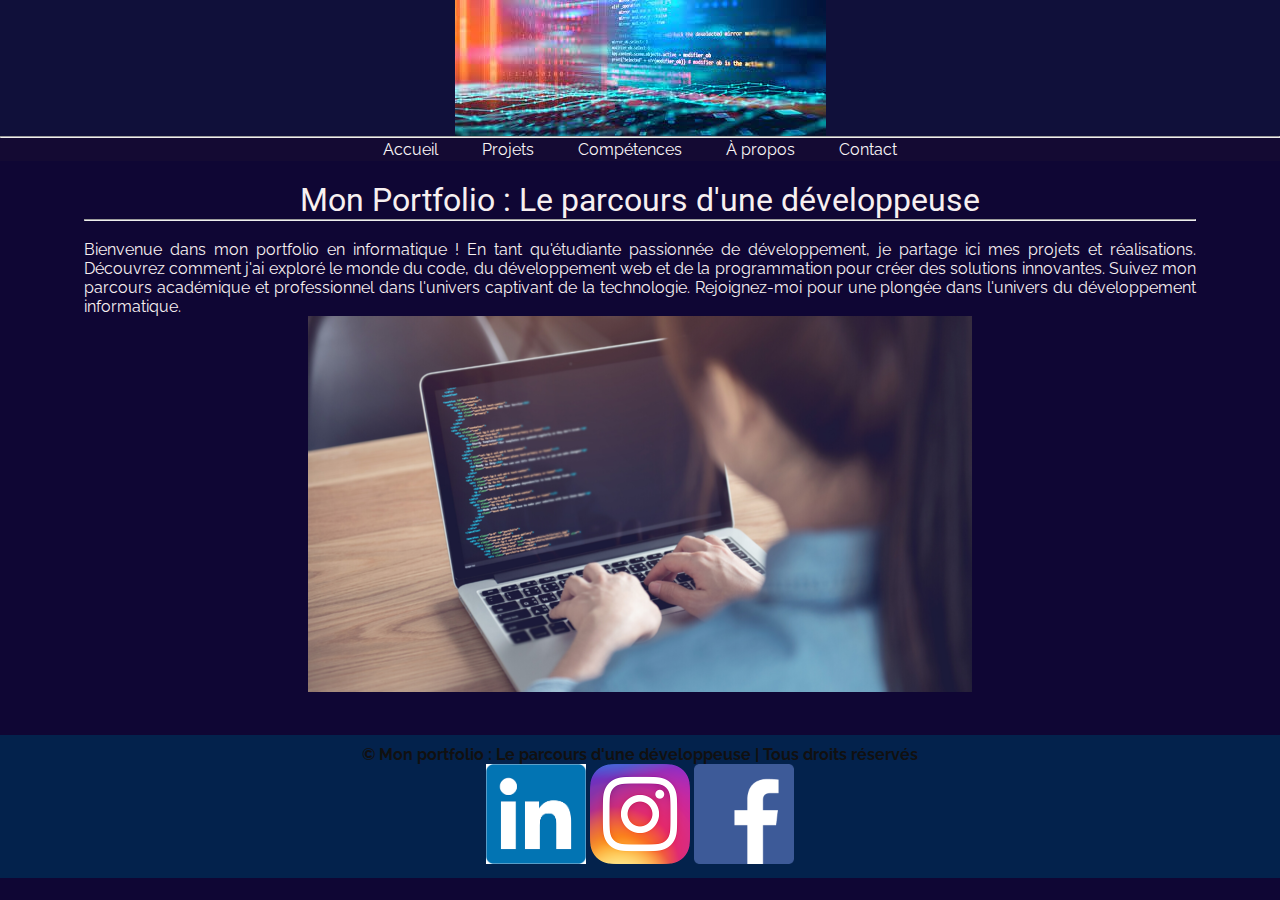
<file: SARTHOISE/index.html>
<!DOCTYPE html>
<html>
<head>
    <!-- Titre -->
    <title>Mon Portfolio : Le parcours d'une développeuse</title>

    <!-- Balises Meta -->
    <meta charset="utf-8">
    <meta name="author" content="Cerine">
    <meta name="description" content="Mon Portfolio de Développeuse, Projets, Informatique, Carrière">
    <meta name="robots" content="index, follow">

    <!-- Favicon -->
    <link rel="icon" type="image/png" href="images/favicon.png">

    <!-- CSS et polices -->
    <link rel="stylesheet" type="text/css" href="css/style.css">
    <link href="https://fonts.googleapis.com/css?family=Raleway:300|Roboto:300&display=swap" rel="stylesheet">
</head>
<body>
    <!-- Bannière -->
    <div class="banner">
        <img src="../SARTHOISE/images/info2.jpeg" alt="Logo La Sarthoise">
    </div>
    <hr>
    <!-- Menu -->
    <div class="menu">
        <ul>
            <li><a href="index.html">Accueil</a></li>
            <li><a href="html/projets.html">Projets</a></li>
            <li><a href="html/competences.html">Compétences</a></li>
            <li><a href="html/apropos.html">À propos</a></li>
            <li><a href="html/contact.html">Contact</a></li>
        </ul>
    </div>
    <div class="banner2"></div>
    <!-- Contenu de la page -->
    <div class="principal">
        <h1>Mon Portfolio : Le parcours d'une développeuse</h1>
        <hr>
        <br>
        <p>
            Bienvenue dans mon portfolio en informatique ! En tant qu'étudiante passionnée de développement, je partage ici mes projets et réalisations. Découvrez comment j'ai exploré le monde du code, du développement web et de la programmation pour créer des solutions innovantes. Suivez mon parcours académique et professionnel dans l'univers captivant de la technologie. Rejoignez-moi pour une plongée dans l'univers du développement informatique.        </p>
        <div class="imgsolidaire">
            <img src="images/fille1.png" alt="Mains avec fleur de La Sarthoise">
        </div>
        <br>
    </div>
    <script src="https://cdn.jsdelivr.net/npm/bootstrap@5.3.0/dist/js/bootstrap.bundle.min.js"></script>
   <!-- Footer -->
		<div class="footer">
			<p>&copy; Mon portfolio : Le parcours d'une développeuse | Tous droits réservés</p>
			<div id="socialmedia">
				<a href="https://www.linkedin.com/in/cerine-aziz/"><img src="images/linkedin.png" alt="linkedin" style="width: 100px; height: auto;"></a>
				<a href="https://www.instagram.com/cer__ineee/"><img src="images/instagram.png" alt="Instagram" style="width: 100px; height: auto;"></a>
				<a href="https://www.facebook.com/celina.celine.315428?__tn__=%3C"><img src="images/facebook.png" alt="Facebook" style="width: 100px; height: auto;"></a>
			</div>
		</div>
</body>
</html>
</file>
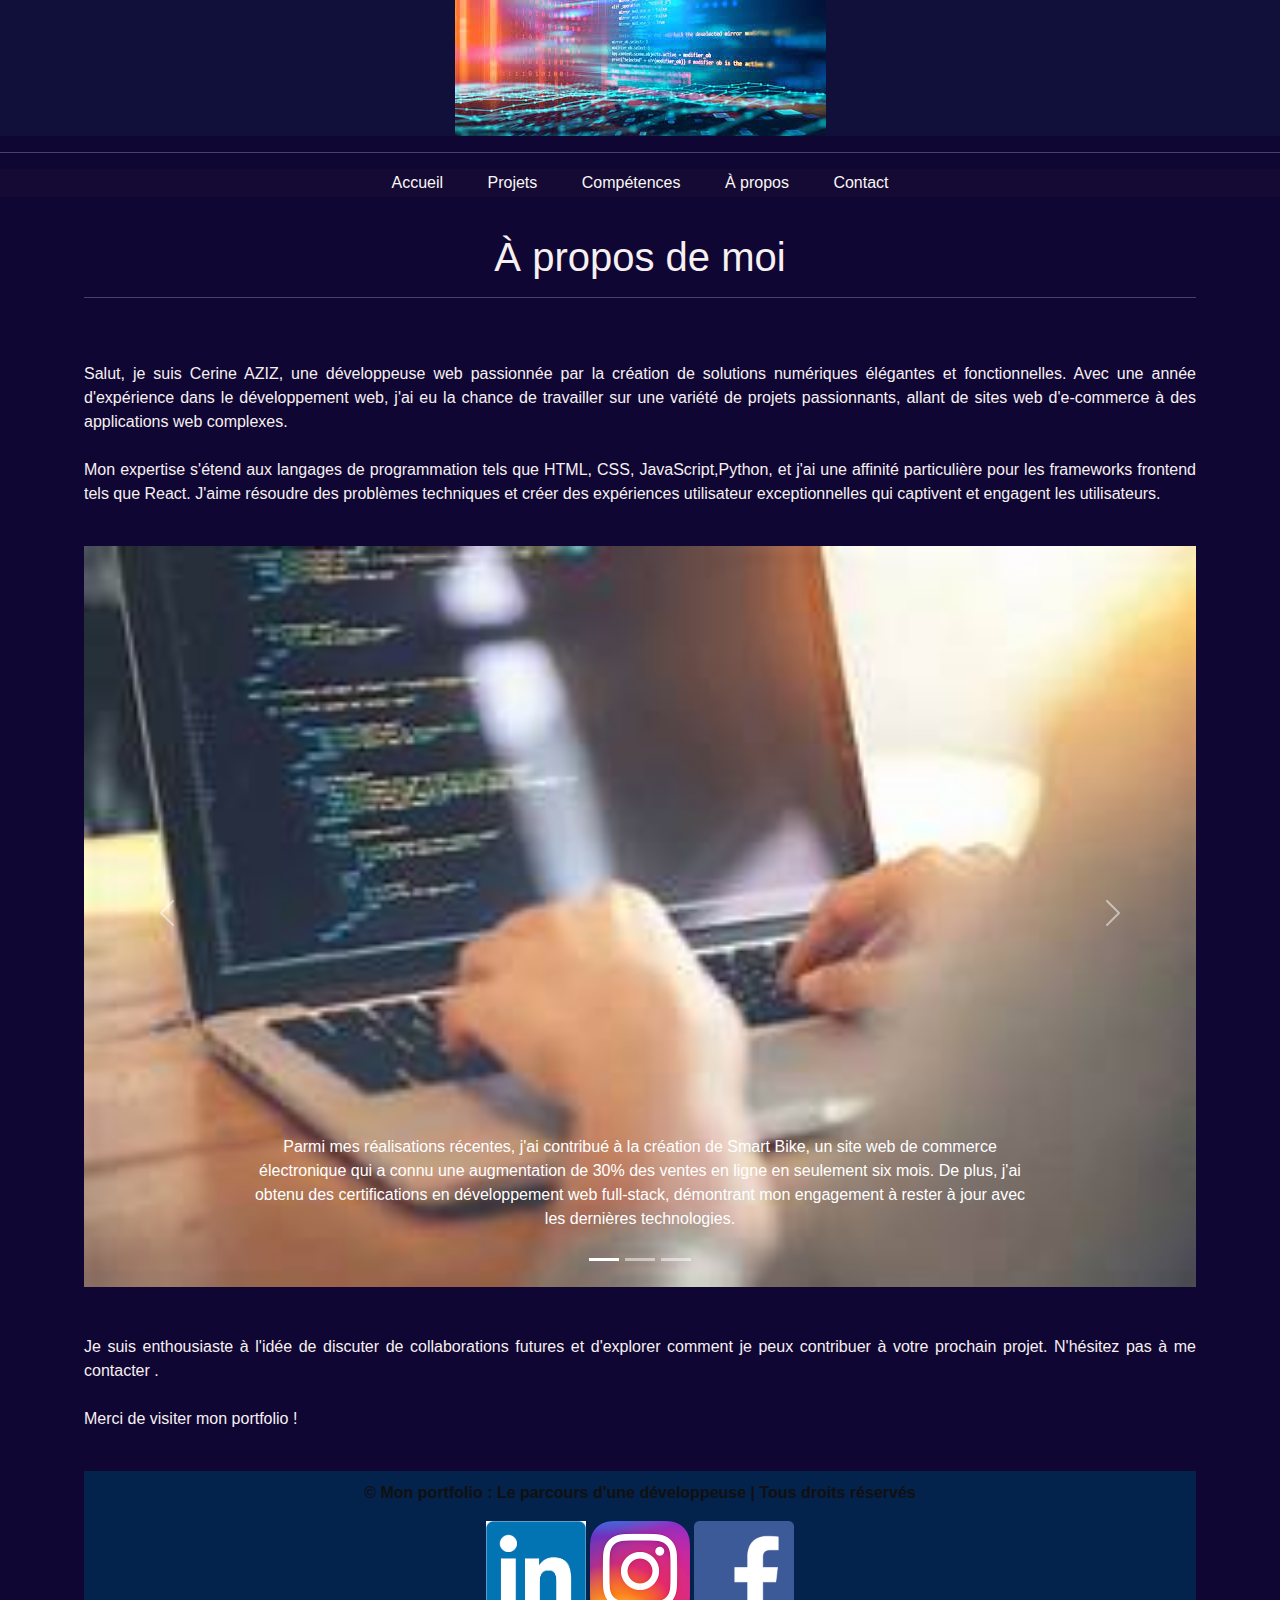
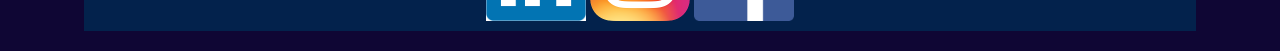
<file: SARTHOISE/html/apropos.html>
<!DOCTYPE html>
<html>
<head>
    <!-- Titre -->
    <title>À propos de Moi</title>
    
    <!-- Balises Meta -->
    <meta charset="utf-8">
    <meta name="author" content="Cerine">
    <meta name="description" content="Mon Portfolio - Développeuse, Projets, Informatique, Carrière">
    <meta name="robots" content="index, follow">
    
    <!-- Favicon -->
    <link rel="icon" type="image/png" href="../images/favicon.png">
    
    <!-- Lien vers le fichier CSS externe -->
    <link rel="stylesheet" type="text/css" href="../css/style.css">
    <!-- Ajoutez cette ligne pour relier votre page à votre fichier CSS -->
    
	<link rel="stylesheet" href="https://cdn.jsdelivr.net/npm/bootstrap@5.3.0/dist/css/bootstrap.min.css">
	<link rel="stylesheet" type="text/css" href="../css/style.css">
	
</head>

	<body>
		<!-- Banner -->
		<div class="banner">
			<img src="../images/info2.jpeg" alt="Logo La Sarthoise">
		</div>

		<hr>
		
		<!-- Menu -->
		<div class="menu">
			<ul>
				<li><a href="../index.html">Accueil</a></li>
				<li><a href="projets.html">Projets</a></li>
				<li><a href="competences.html">Compétences</a></li>
				<li><a href="apropos.html">À propos</a></li>
				<li><a href="contact.html">Contact</a>
				</li>
			</ul>
		</div>
		
		<div class="banner2">
		</div>

		<!-- Page Content -->
		<div class="principal">
			<h1>À propos de moi</h1>

			<hr>
			<br>
			<br>

			<p>
				Salut, je suis Cerine AZIZ, une développeuse web passionnée par la création de solutions numériques élégantes et fonctionnelles. Avec une année d'expérience dans le développement web, j'ai eu la chance de travailler sur une variété de projets passionnants, allant de sites web d'e-commerce à des applications web complexes.



				<br>

				<br>

				Mon expertise s'étend aux langages de programmation tels que HTML, CSS, JavaScript,Python, et j'ai une affinité particulière pour les frameworks frontend tels que React. J'aime résoudre des problèmes techniques et créer des expériences utilisateur exceptionnelles qui captivent et engagent les utilisateurs.

				<br>
				<br>
				
			</p>

			<div id="carouselExampleCaptions" class="carousel slide" data-bs-ride="carousel">
				<div class="carousel-indicators">
				  <button type="button" data-bs-target="#carouselExampleCaptions" data-bs-slide-to="0" class="active" aria-current="true" aria-label="Slide 1"></button>
				  <button type="button" data-bs-target="#carouselExampleCaptions" data-bs-slide-to="1" aria-label="Slide 2"></button>
				  <button type="button" data-bs-target="#carouselExampleCaptions" data-bs-slide-to="2" aria-label="Slide 3"></button>
				</div>
				<div class="carousel-inner">
				  <div class="carousel-item active">
					<img src="../images/slide4.jpeg" class="d-block w-100" alt="...">
					<div class="carousel-caption d-none d-md-block">
					  <p>Parmi mes réalisations récentes, j'ai contribué à la création de Smart Bike, un site web de commerce électronique qui a connu une augmentation de 30% des ventes en ligne en seulement six mois. De plus, j'ai obtenu des certifications en développement web full-stack, démontrant mon engagement à rester à jour avec les dernières technologies.</p>
					</div>
				  </div>
				  <div class="carousel-item">
					<img src="../images/slide 2.jpg" class="d-block w-100" alt="...">
					<div class="carousel-caption d-none d-md-block">
					
					  <p>Ce qui m'anime le plus dans le développement web, c'est la possibilité de créer des solutions qui ont un impact réel. Je suis toujours à la recherche de nouvelles opportunités pour collaborer sur des projets intéressants qui résolvent des problèmes et améliorent la vie des gens.</p>
					</div>
				  </div>
				  <div class="carousel-item">
					<img src="../images/slide3.jpeg" class="d-block w-100" alt="...">
					<div class="carousel-caption d-none d-md-block">
					  <p>En dehors du développement, vous me trouverez souvent en train d'explorer de nouvelles technologies, de lire des livres sur le développement personnel, ou de m'adonner à ma passion pour le sport. Je crois en l'apprentissage continu et je suis toujours ouverte aux nouvelles idées et aux défis.</p>
					</div>
				  </div>
				</div>
				<button class="carousel-control-prev" type="button" data-bs-target="#carouselExampleCaptions" data-bs-slide="prev">
				  <span class="carousel-control-prev-icon" aria-hidden="true"></span>
				  <span class="visually-hidden">Previous</span>
				</button>
				<button class="carousel-control-next" type="button" data-bs-target="#carouselExampleCaptions" data-bs-slide="next">
				  <span class="carousel-control-next-icon" aria-hidden="true"></span>
				  <span class="visually-hidden">Next</span>
				</button>
			  </div>
			<p>
				

				<br>
				<br> 

				Je suis enthousiaste à l'idée de discuter de collaborations futures et d'explorer comment je peux contribuer à votre prochain projet. N'hésitez pas à me contacter .
				<br>
				<br>
				Merci de visiter mon portfolio !
				<br>
				<br>

			</p>

			<script src="https://cdn.jsdelivr.net/npm/bootstrap@5.3.0/dist/js/bootstrap.bundle.min.js"></script>

		<!-- Footer -->
		<div class="footer">
			<p>&copy; Mon portfolio : Le parcours d'une développeuse | Tous droits réservés</p>
			<div id="socialmedia">
				<a href="https://www.linkedin.com/in/cerine-aziz/"><img src="../images/linkedin.png" alt="linkedin" style="width: 100px; height: auto;"></a>
				<a href="https://www.instagram.com/cer__ineee/"><img src="../images/instagram.png" alt="Instagram" style="width: 100px; height: auto;"></a>
				<a href="https://www.facebook.com/celina.celine.315428?__tn__=%3C"><img src="../images/facebook.png" alt="Facebook" style="width: 100px; height: auto;"></a>
			</div>
		</div>
		</body>
	</html>
</file>
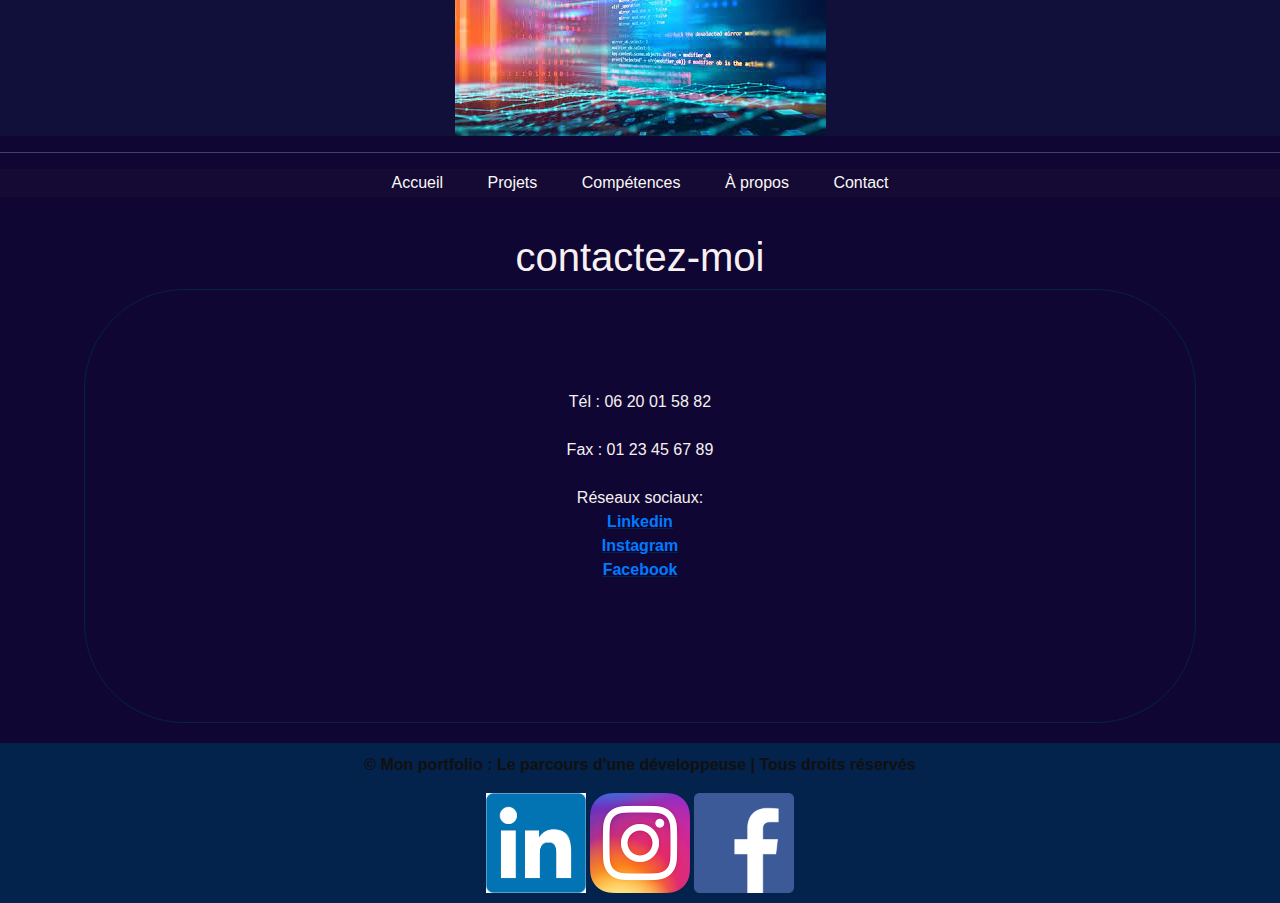
<file: SARTHOISE/html/contact.html>
<!DOCTYPE html>
<html>
	<head>
		<!-- Titre -->
		<title>Mon portfolio : Contact</title>
		
		<!-- Balises Meta -->
		<meta charset="utf-8">
		<meta name="author" content="Cerine">
		<meta name="description" content="Mon Portfolio - Développeuse, Projets, Informatique, Carrière">
		<meta name="robots" content="index, follow">
		
		<!-- Favicon -->
		<link rel="icon" type="image/png" href="../images/favicon.png">
		
		<!-- CSS and Fonts -->
		<link rel="stylesheet" href="https://cdn.jsdelivr.net/npm/bootstrap@5.3.0/dist/css/bootstrap.min.css">
<link rel="stylesheet" type="text/css" href="../css/style.css">

	</head>

	<body>
		<!-- Banner -->
		<div class="banner">
			<img src="../images/info2.jpeg" alt="Logo La Sarthoise">
		</div>

		<hr>
		
		<!-- Menu -->
		<div class="menu">
			<ul>
				<li><a href="../index.html">Accueil</a></li>
				<li><a href="projets.html">Projets</a></li>
				<li><a href="competences.html">Compétences</a></li>
				<li><a href="apropos.html">À propos</a></li>
				<li><a href="contact.html">Contact</a>
				</li>
			</ul>
		</div>
		
		<div class="banner2">
		</div>

		<!-- Page Content -->
		<div class="principal">
			<h1> contactez-moi</h1>

			<div id="contactbox">
				<p id="contact">
					Tél : 06 20 01 58 82
					<br>
					<br>
					Fax : 01 23 45 67 89
					<br>
					<br>
					Réseaux sociaux:
					<br>
					<a href="https://www.linkedin.com/in/cerine-aziz/">Linkedin</a>
					<br>
					<a href="https://www.instagram.com/cer__ineee/">Instagram</a>
					<br>
					<a href="https://www.facebook.com/celina.celine.315428?__tn__=%3C">Facebook</a>
					<br>
					<br>
				</p>
			</div>

	
		</div>
		<script src="https://cdn.jsdelivr.net/npm/bootstrap@5.3.0/dist/js/bootstrap.bundle.min.js"></script>
	<!-- Footer -->
	<div class="footer">
		<p>&copy; Mon portfolio : Le parcours d'une développeuse | Tous droits réservés</p>
		<div id="socialmedia">
			<a href="https://www.linkedin.com/in/cerine-aziz/"><img src="../images/linkedin.png" alt="../linkedin" style="width: 100px; height: auto;"></a>
			<a href="https://www.instagram.com/cer__ineee/"><img src="../images/instagram.png" alt="../Instagram" style="width: 100px; height: auto;"></a>
			<a href="https://www.facebook.com/celina.celine.315428?__tn__=%3C"><img src="../images/facebook.png" alt="Facebook" style="width: 100px; height: auto;"></a>
		</div>
	</div>
	</body>
</html>
</file>
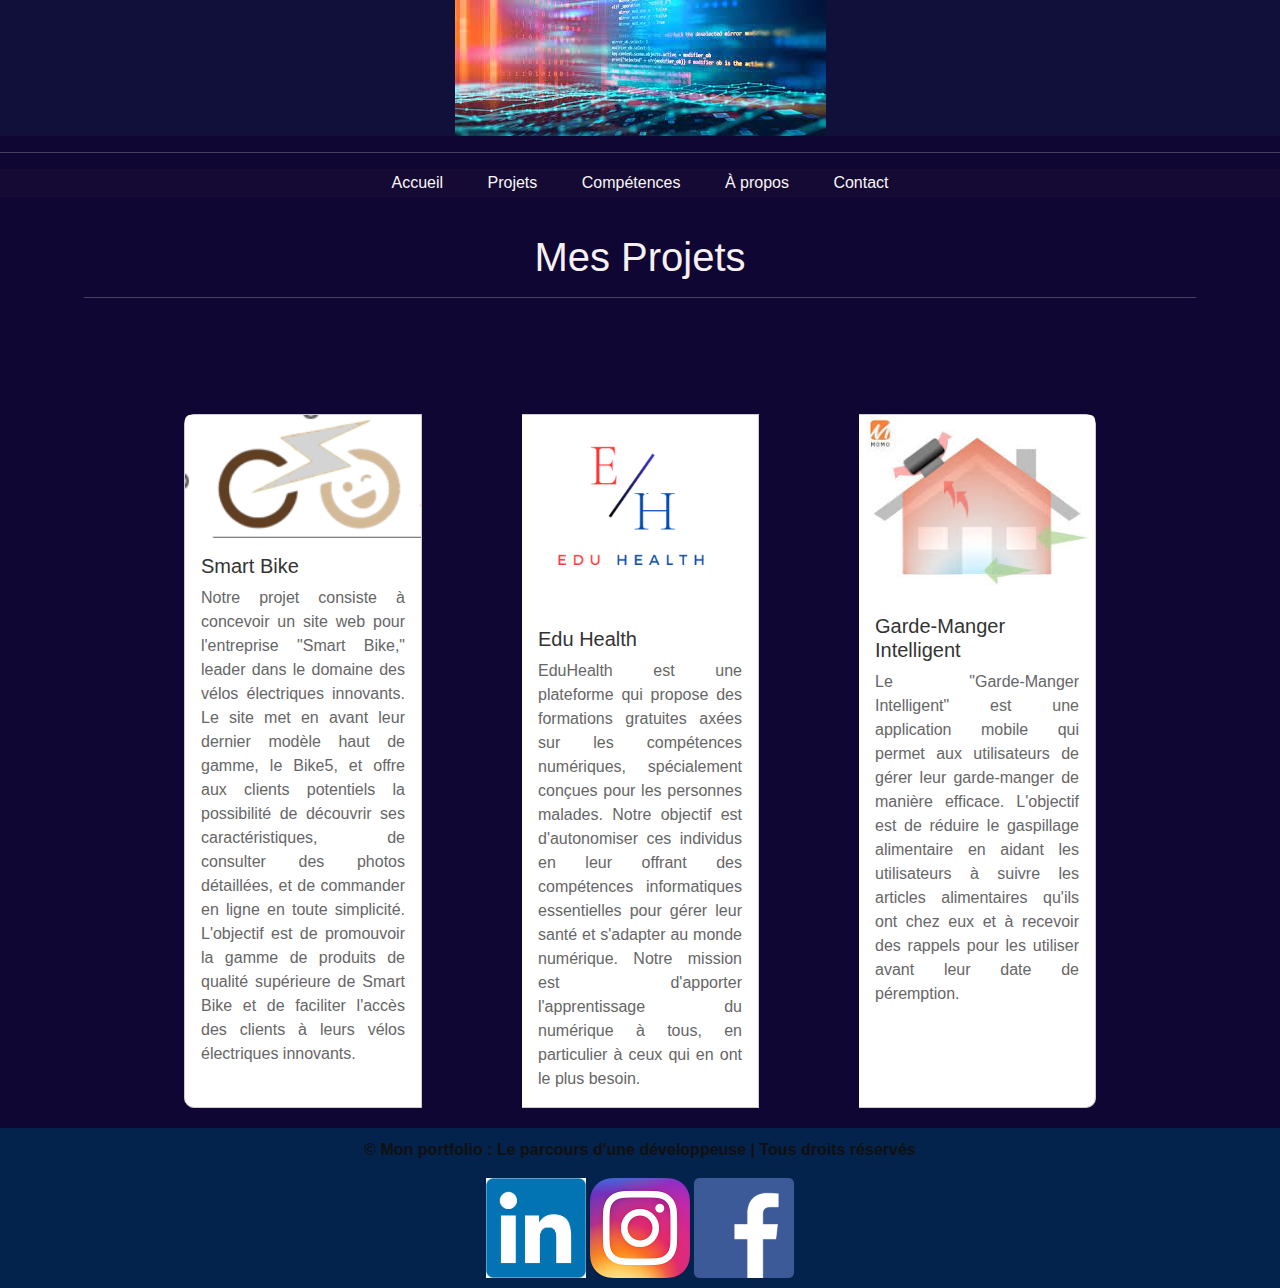
<file: SARTHOISE/html/projets.html>
<!DOCTYPE html>
<html>
<head>
    <title>Mon portfolio : Projets</title>
    <meta charset="utf-8">
    <meta name="author" content="Cerine">
    <meta name="description" content="Mon Portfolio - Développeuse, Projets, Informatique, Carrière">
    <meta name="robots" content="index, follow">
    <link rel="icon" type="image/png" href="../images/favicon.png">
    <link rel="stylesheet" type="text/css" href="../css/style.css">
	<link rel="stylesheet" href="https://cdn.jsdelivr.net/npm/bootstrap@5.3.0/dist/css/bootstrap.min.css">
<link rel="stylesheet" type="text/css" href="../css/style.css">

</head>
<body>
    <div class="banner">
		<img src="../images/info2.jpeg" alt="Logo La Sarthoise">
    </div>
    <hr>
    <div class="menu">
        <ul>
            <li><a href="../index.html">Accueil</a></li>
            <li><a href="projets.html">Projets</a></li>
            <li><a href="competences.html">Compétences</a></li>
            <li><a href="apropos.html">À propos</a></li>
            <li><a href="contact.html">Contact</a></li>
        </ul>
    </div>
    <div class="banner2"></div>
    <div class="principal">
        <h1 class="text-center">Mes Projets</h1>
        <hr>
		<div class="card-group">
			<div class="card custom-card">
			  <img src="../images/smartbike.png" class="card-img-top img-fluid" alt="Smart Bike">
			  <div class="card-body">
				<h5 class="card-title">Smart Bike</h5>
				<p class="card-text">
				  Notre projet consiste à concevoir un site web pour l'entreprise "Smart Bike," leader dans le domaine des vélos électriques innovants. Le site met en avant leur dernier modèle haut de gamme, le Bike5, et offre aux clients potentiels la possibilité de découvrir ses caractéristiques, de consulter des photos détaillées, et de commander en ligne en toute simplicité. L'objectif est de promouvoir la gamme de produits de qualité supérieure de Smart Bike et de faciliter l'accès des clients à leurs vélos électriques innovants.
				</p>
			  </div>
			</div>
			<div class="card custom-card">
			  <img src="../images/eduhealth.png" class="card-img-top img-fluid" alt="Edu Health">
			  <div class="card-body">
				<h5 class="card-title">Edu Health</h5>
				<p class="card-text">
				  EduHealth est une plateforme qui propose des formations gratuites axées sur les compétences numériques, spécialement conçues pour les personnes malades. Notre objectif est d'autonomiser ces individus en leur offrant des compétences informatiques essentielles pour gérer leur santé et s'adapter au monde numérique. Notre mission est d'apporter l'apprentissage du numérique à tous, en particulier à ceux qui en ont le plus besoin.
				</p>
			  </div>
			</div>
			<div class="card custom-card">
			  <img src="../images/garde.jpeg" class="card-img-top img-fluid" alt="Garde-Manger Intelligent">
			  <div class="card-body">
				<h5 class="card-title">Garde-Manger Intelligent</h5>
				<p class="card-text">
				  Le "Garde-Manger Intelligent" est une application mobile qui permet aux utilisateurs de gérer leur garde-manger de manière efficace. L'objectif est de réduire le gaspillage alimentaire en aidant les utilisateurs à suivre les articles alimentaires qu'ils ont chez eux et à recevoir des rappels pour les utiliser avant leur date de péremption.
				</p>
			  </div>
			</div>
		  </div>
		  
		  
    </div>
    <script src="https://cdn.jsdelivr.net/npm/bootstrap@5.3.0/dist/js/bootstrap.bundle.min.js"></script>
	<!-- Footer -->
	<div class="footer">
		<p>&copy; Mon portfolio : Le parcours d'une développeuse | Tous droits réservés</p>
		<div id="socialmedia">
			<a href="https://www.linkedin.com/in/cerine-aziz/"><img src="../images/linkedin.png" alt="linkedin" style="width: 100px; height: auto;"></a>
			<a href="https://www.instagram.com/cer__ineee/"><img src="../images/instagram.png" alt="Instagram" style="width: 100px; height: auto;"></a>
			<a href="https://www.facebook.com/celina.celine.315428?__tn__=%3C"><img src="../images/facebook.png" alt="Facebook" style="width: 100px; height: auto;"></a>
		</div>
	</div>
   

	      
</html>
</file>
<file: SARTHOISE/css/style.css>
/* Styles de base */

* {
    margin: 0;
    padding: 0;
    box-sizing: border-box;
}

body {
    font-family: 'Raleway', sans-serif;
    background-color: #0f0634;
    color: #f7f0f0;
}

h1, h2, h3 {
    font-family: 'Roboto', sans-serif;
}

/* Navigation */

.menu {
    background-color: #f5ebeb;
    color: #fff;
}

.menu ul li a {
    color: #fff;
}

.menu ul li a:hover {
    background-color: #41576f;
    border-radius: 5px;
}

/* Liens */

a {
    text-decoration: floralwhite;
    color: #007bff;
}

a:hover {
    text-decoration: underline;
}

/* Header */

.banner {
    display: flex;
    justify-content: center;
    background-color: rgb(16, 16, 58);
    width: 100%;
    max-height: 280px;
    box-shadow: 1px;
}

.banner img {
    max-width: 1000px;
    height: auto;
}

/* Menu */

.menu {

    width: 100%;
    height: auto;
    background-color: rgba(26, 13, 50, 0.5);
    position: relative;
    min-width: 500px;
}

.menu ul {

    text-align: center;
    padding: 2px;
}

.menu ul li {
    
    display: inline;
    list-style-type: none;
    margin: 0 20px;
}

.menu ul li a {
    display: inline-block;
    color: rgb(250, 247, 247);
    text-decoration: none;
}

.menu ul li a:hover {
    color: white;
    background-color: rgba(3, 34, 76, 1);
    border-radius: 5px;
}


/* Contenu principal */

.principal {
    width: 90%;
    margin: auto;
    text-align: justify;
    padding: 20px;
}

.principal h1, .principal h2 {
    font-weight: normal;
    text-align: center;
}

.principal ul {
    margin-left: 0;
}

.principal ul li {
    color: rgba(3, 34, 76, 1);
    margin: 10px 0;
}

.principal a {
    text-decoration: underline;
    text-decoration-color: rgba(3, 34, 76, 1);
    font-weight: bold;
}

.principal button {
    display: block;
    margin: 0 auto;
}

/* Footer */

.footer {
    text-align: center;
    background-color: rgba(3, 34, 76, 1);
    padding: 10px 0;
}

.footer p {
    color: rgb(17, 16, 16);
    font-weight: bold;
}

/* Images */

.imgsolidaire {
    text-align: center;
}

.imgsolidaire img {
    max-width: 100%;
    height: auto;
}

/* IDs */

 #socialmedia, #contact, #contactbox {
    text-align: center;
}

#contactbox {
    border: 1px solid rgba(3, 34, 76, 1);
    border-radius: 100px;
    padding: 100px;
}

#boutondon {
    display: block;
    margin: 0 auto;
    text-transform: uppercase;
    padding: 10px;
    border-radius: 4px;
    font-family: 'Raleway', sans-serif;
    font-weight: bold;
}

.custom-card {
    background-color: #fff; /* Couleur de fond de la carte */
    border: 1px solid #ccc; /* Bordure de la carte */
    border-radius: 10px; /* Coins arrondis de la carte */
    margin: 100px; /* Marge entre les cartes */
  }
  
  .custom-card .card-title {
    color: #333; /* Couleur du titre de la carte */
  }
  
  .custom-card .card-text {
    color: #666; /* Couleur du texte de la carte */
  }
</file>
